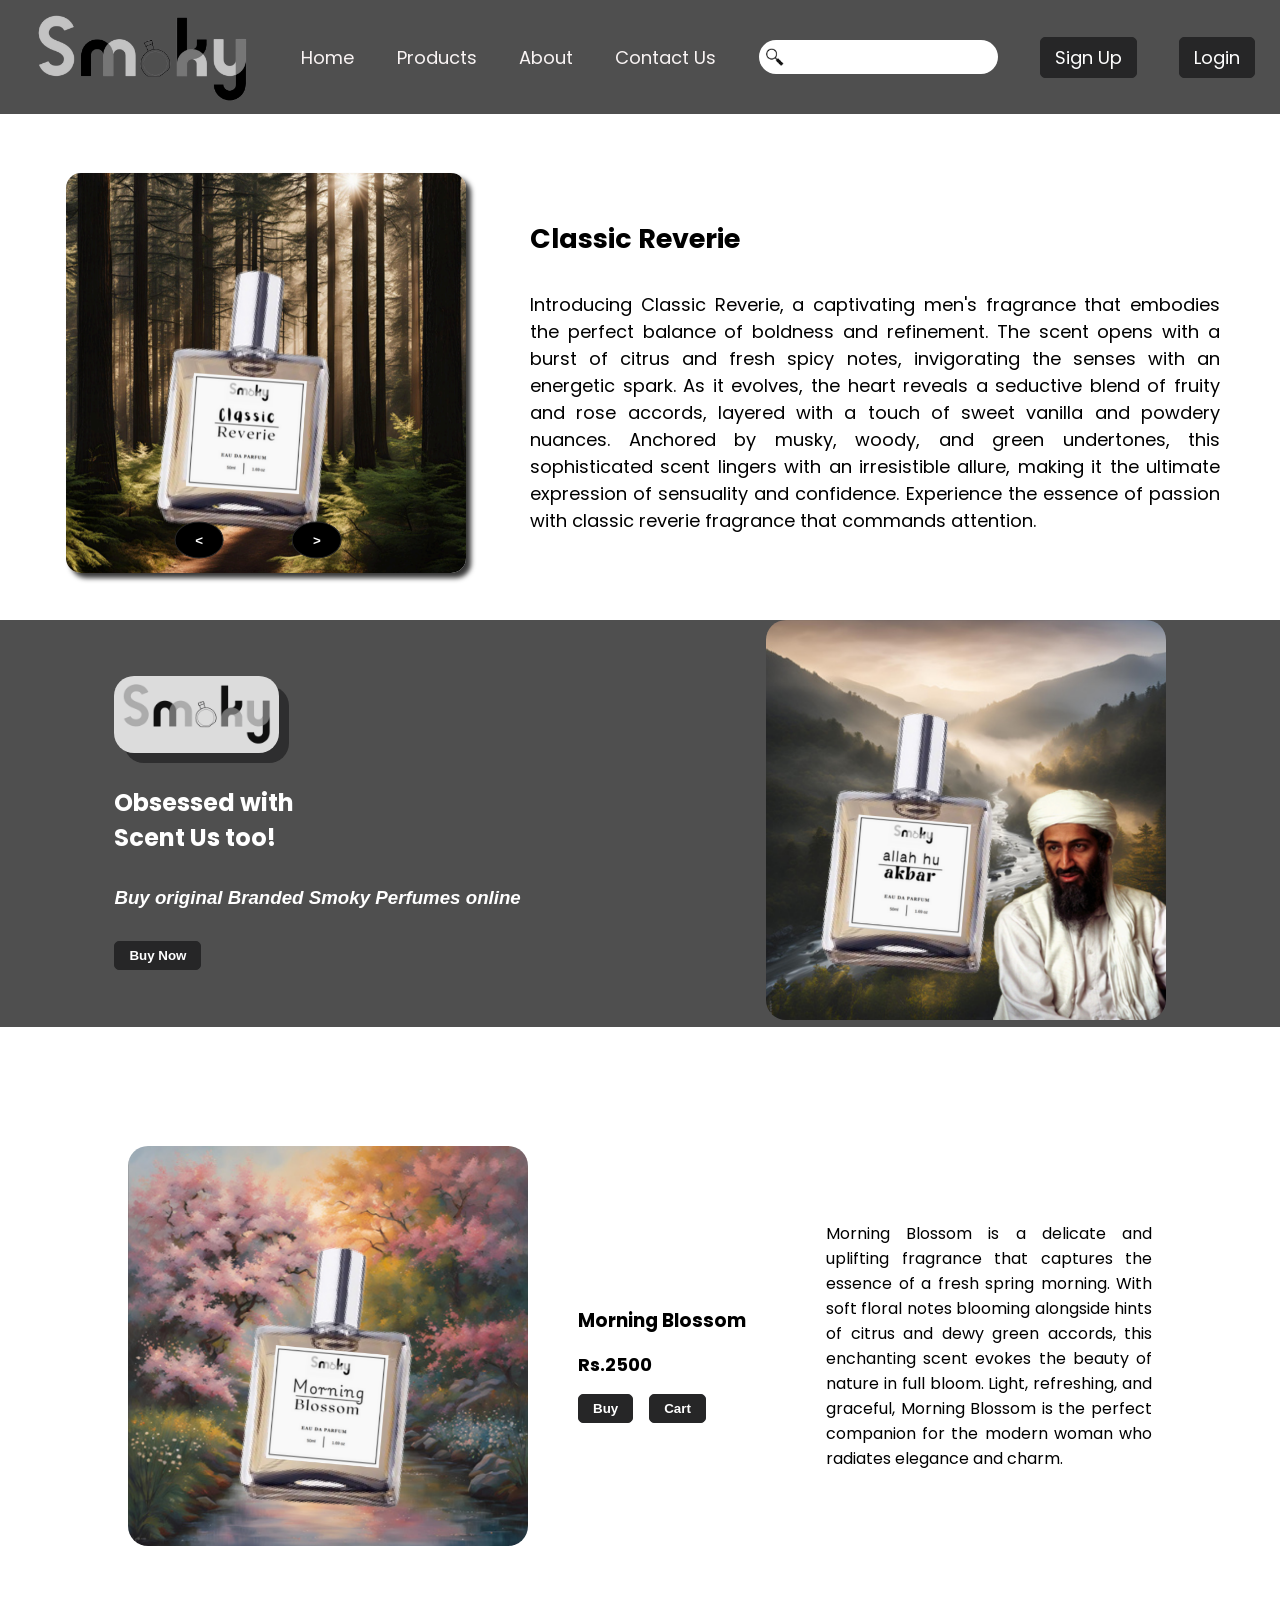
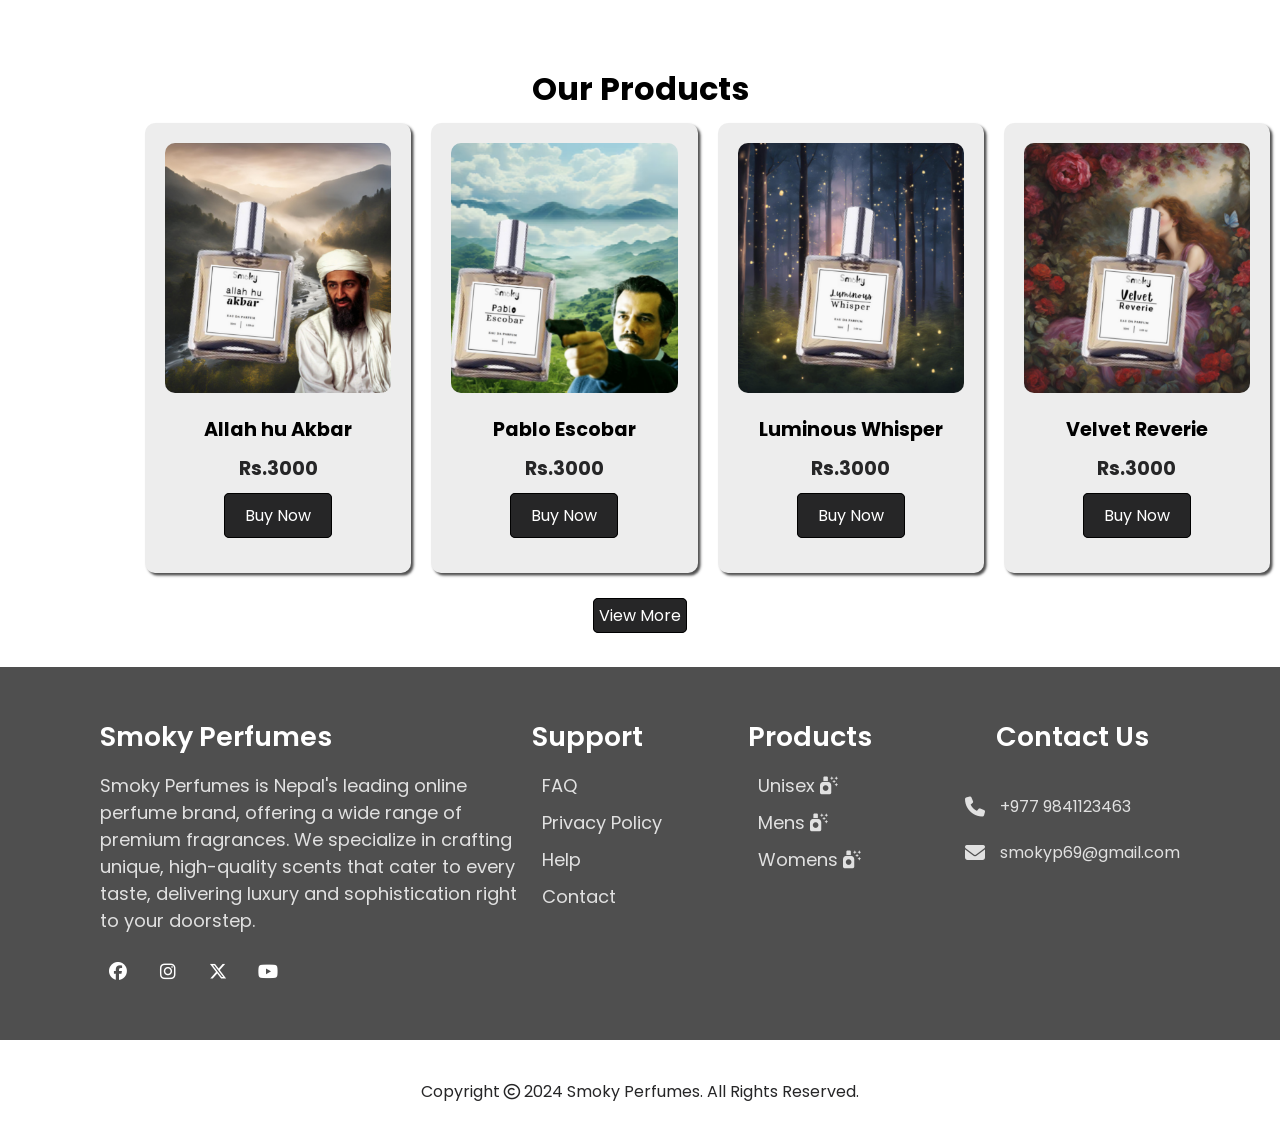
<file: index.html>
<!DOCTYPE html>
<html lang="en">

<head>
    <meta charset="UTF-8">
    <meta name="viewport" content="width=device-width, initial-scale=1.0">
    <title>Smoky Perfumes</title>
    <link rel="stylesheet" href="style.css">
    <link rel="icon" href="./images/20240804_125726.jpg">
    <link rel="stylesheet" href="https://cdnjs.cloudflare.com/ajax/libs/font-awesome/6.6.0/css/all.min.css"
        integrity="sha512-Kc323vGBEqzTmouAECnVceyQqyqdsSiqLQISBL29aUW4U/M7pSPA/gEUZQqv1cwx4OnYxTxve5UMg5GT6L4JJg=="
        crossorigin="anonymous" referrerpolicy="no-referrer" />
</head>

<body>

    <!--nav bar-->
    <header>
        <nav class="nav">
            <ul class="nav_ul">
                <li class="nav_li1">
                    <a href="/" class="nav-link">
                        <img src="./images/logo.png" alt="NavLogo" class="navlogo" height="100">
                    </a>
                </li>
                <li class="nav_li2"><a href="./index.html">Home</a></li>
                <li class="nav_li3"><a href="./product.html">Products</a></li>
                <li class="nav_li4"><a href="./about.html">About</a></li>
                <li class="nav_li5"><a href="./contact.html">Contact Us</a></li>
                <li class="nav_li6"><img src="./images/search.png" class="search" alt="search" height="22">
                    <input type="text" name="search" id="search">
                </li>
                <li class="nav_li7">
                    <a href="signup.html">Sign Up</a>
                </li>
                <li class="nav_li8">
                    <a href="./login.html">Login</a>
                </li>
            </ul>
        </nav>
    </header>

    <!--main section-->

    <div class="main">
        <section class="main1 section2">
            <div class="carousel">
                <img src="./images/reverie.png" alt="hero product" class="heroProduct" id="carouselImage">
                <div class="carousel-controls">
                    <button id="prevBtn" class="carousel-btn">
                        < </button>
                            <button id="nextBtn" class="carousel-btn">></button>
                </div>
            </div>
            <div class="s2_details">
                <h2>Classic Reverie</h2>
                <p class="s2_detailsp">
                    Introducing Classic Reverie, a captivating men's fragrance that embodies the perfect balance of
                    boldness and refinement. The scent opens with a burst of citrus and fresh spicy notes, invigorating
                    the senses with an energetic spark. As it evolves, the heart reveals a seductive blend of fruity and
                    rose accords, layered with a touch of sweet vanilla and powdery nuances. Anchored by musky, woody,
                    and green undertones, this sophisticated scent lingers with an irresistible allure, making it the
                    ultimate expression of sensuality and confidence. Experience the essence of passion with classic
                    reverie fragrance that commands attention.
                </p>
            </div>
        </section>
    </div>

    <!--2nd section-->

    <section class="main1 section3">
        <div class="section3_d1">
            <div class="ululu">
                <img src="./images/logo.png" alt="" height="70">
            </div>
            <h1 style="color: white;">
                Obsessed with<br>
                Scent Us too!
            </h1>
            <h3>Buy original Branded Smoky Perfumes online</h3>
            <a href="./product.html"><button>Buy Now</button></a>
        </div>
        <div class="section3_d2">
            <img src="./images/allahhu.png" height="500" alt="allah">
        </div>
    </section>

    <!--3rd section-->

    <section class="main1 section1">
        <div class="section1_prdt">
            <img src="./images/morning.png" alt="hero product" class="heroProduct">
            <div class="price">
                <h3>Morning Blossom</h3>
                <p>Rs.2500</p>
                <div class="btnPrice">
                    <a href="./product.html"><button class="order">Buy</button></a>
                    <button class="cart">Cart</button>
                </div>
            </div>
        </div>
        <p class="s1ProductDetails">
            Morning Blossom is a delicate and uplifting fragrance that captures the essence of a fresh spring morning.
            With soft floral notes blooming alongside hints of citrus and dewy green accords, this enchanting scent
            evokes the beauty of nature in full bloom. Light, refreshing, and graceful, Morning Blossom is the perfect
            companion for the modern woman who radiates elegance and charm.
        </p>
    </section>

    <!--Products-->

    <section class="products">
        <h1>Our Products</h1>
        <div class="ecard">
            <div class="card">
                <img src="./images/allahhu.png" alt="Product Image" class="product-image" height="250px">
                <div class="product-details">
                    <h2 class="product-title">Allah hu Akbar</h2>
                    <p class="product-description"></p>
                    <p class="product-price">Rs.3000</p>
                    <a href="#" class="buy-button">Buy Now</a>
                </div>
            </div>

            <div class="card">
                <img src="./images/pabloesco.png" alt="Product Image" class="product-image" height="250px">
                <div class="product-details">
                    <h2 class="product-title">Pablo Escobar</h2>
                    <p class="product-description">
                    </p>
                    <p class="product-price">Rs.3000</p>
                    <a href="#" class="buy-button">Buy Now</a>
                </div>
            </div>
            <div class="card">
                <img src="./images/luminous.png" alt="Product Image" class="product-image" height="250px">
                <div class="product-details">
                    <h2 class="product-title">Luminous Whisper</h2>
                    <p class="product-description">
                    </p>
                    <p class="product-price">Rs.3000</p>
                    <a href="#" class="buy-button">Buy Now</a>
                </div>
            </div>
            <div class="card">
                <img src="./images/velvet.png" alt="Product Image" class="product-image" height="250px">
                <div class="product-details">
                    <h2 class="product-title">Velvet Reverie</h2>
                    <p class="product-description">
                    </p>
                    <p class="product-price">Rs.3000</p>
                    <a href="#" class="buy-button">Buy Now</a>
                </div>
            </div>

        </div>
        </div>

        <div class="viewmore">
            <a href="./product.html">View More</a>
        </div>
    </section>

    <!--Footer-->

    <footer>
        <div class="foot">
            <div class="sec aboutus">
                <h2>Smoky Perfumes</h2>
                <p>Smoky Perfumes is Nepal's leading online perfume brand, offering a wide range of premium fragrances.
                    We specialize in crafting unique, high-quality scents that cater to every taste, delivering luxury
                    and sophistication right to your doorstep.</p>
                <ul class="sci">
                    <li><a href="https://www.facebook.com/profile.php?id=61566564574556"><i class="fa-brands fa-facebook" id="fb"></i></a></li>
                    <li><a href="https://www.instagram.com/smoky.perfumes/?utm_source=ig_web_button_share_sheet"><i
                                class="fa-brands fa-instagram" id="ig"></i></a></li>
                    <li><a href="https://x.com/smokyperfumes?s=09"><i class="fa-brands fa-x-twitter" id="twi"></i></a></li>
                    <li><a href="https://www.youtube.com/@ximabu69"><i class="fa-brands fa-youtube" id="yt"></i></a>
                    </li>
                </ul>
            </div>
            <div class="sec quicklinks">
                <h2>Support</h2>
                <ul>
                    <li><a href="#">FAQ</a></li>
                    <li><a href="#">Privacy Policy</a></li>
                    <li><a href="#">Help</a></li>
                    <li><a href="./contact.html">Contact</a></li>
                </ul>
            </div>
            <div class="sec quicklinks">
                <h2>Products</h2>
                <ul>
                    <li><a href="./product.html">Unisex <i class="fa-solid fa-spray-can-sparkles"></i></a></li>
                    <li><a href="./product.html">Mens <i class="fa-solid fa-spray-can-sparkles"></i></a></li>
                    <li><a href="./product.html">Womens <i class="fa-solid fa-spray-can-sparkles"></i></a></li>
                </ul>
            </div>
            <div class="sec contact">
                <h2>Contact Us</h2>
                <ul class="info">
                    <li>
                        <span><i class="fa-solid fa-phone"></i></span>
                        <p><a href="tel:+977 9841123463">+977 9841123463</a></p>
                    </li>
                    <li>
                        <span><i class="fa-solid fa-envelope"></i></span>
                        <p><a href="mailto:smokyp69@gmail.com">smokyp69@gmail.com</a></p>
                    </li>
                </ul>
            </div>
        </div>
    </footer>

    <!--copyright-->

    <div class="copyright">
        <p>Copyright <i class="fa-regular fa-copyright"></i> 2024 Smoky Perfumes. All Rights Reserved.</p>
    </div>

</body>
<script src="./j.js"></script>

</html>
</file>
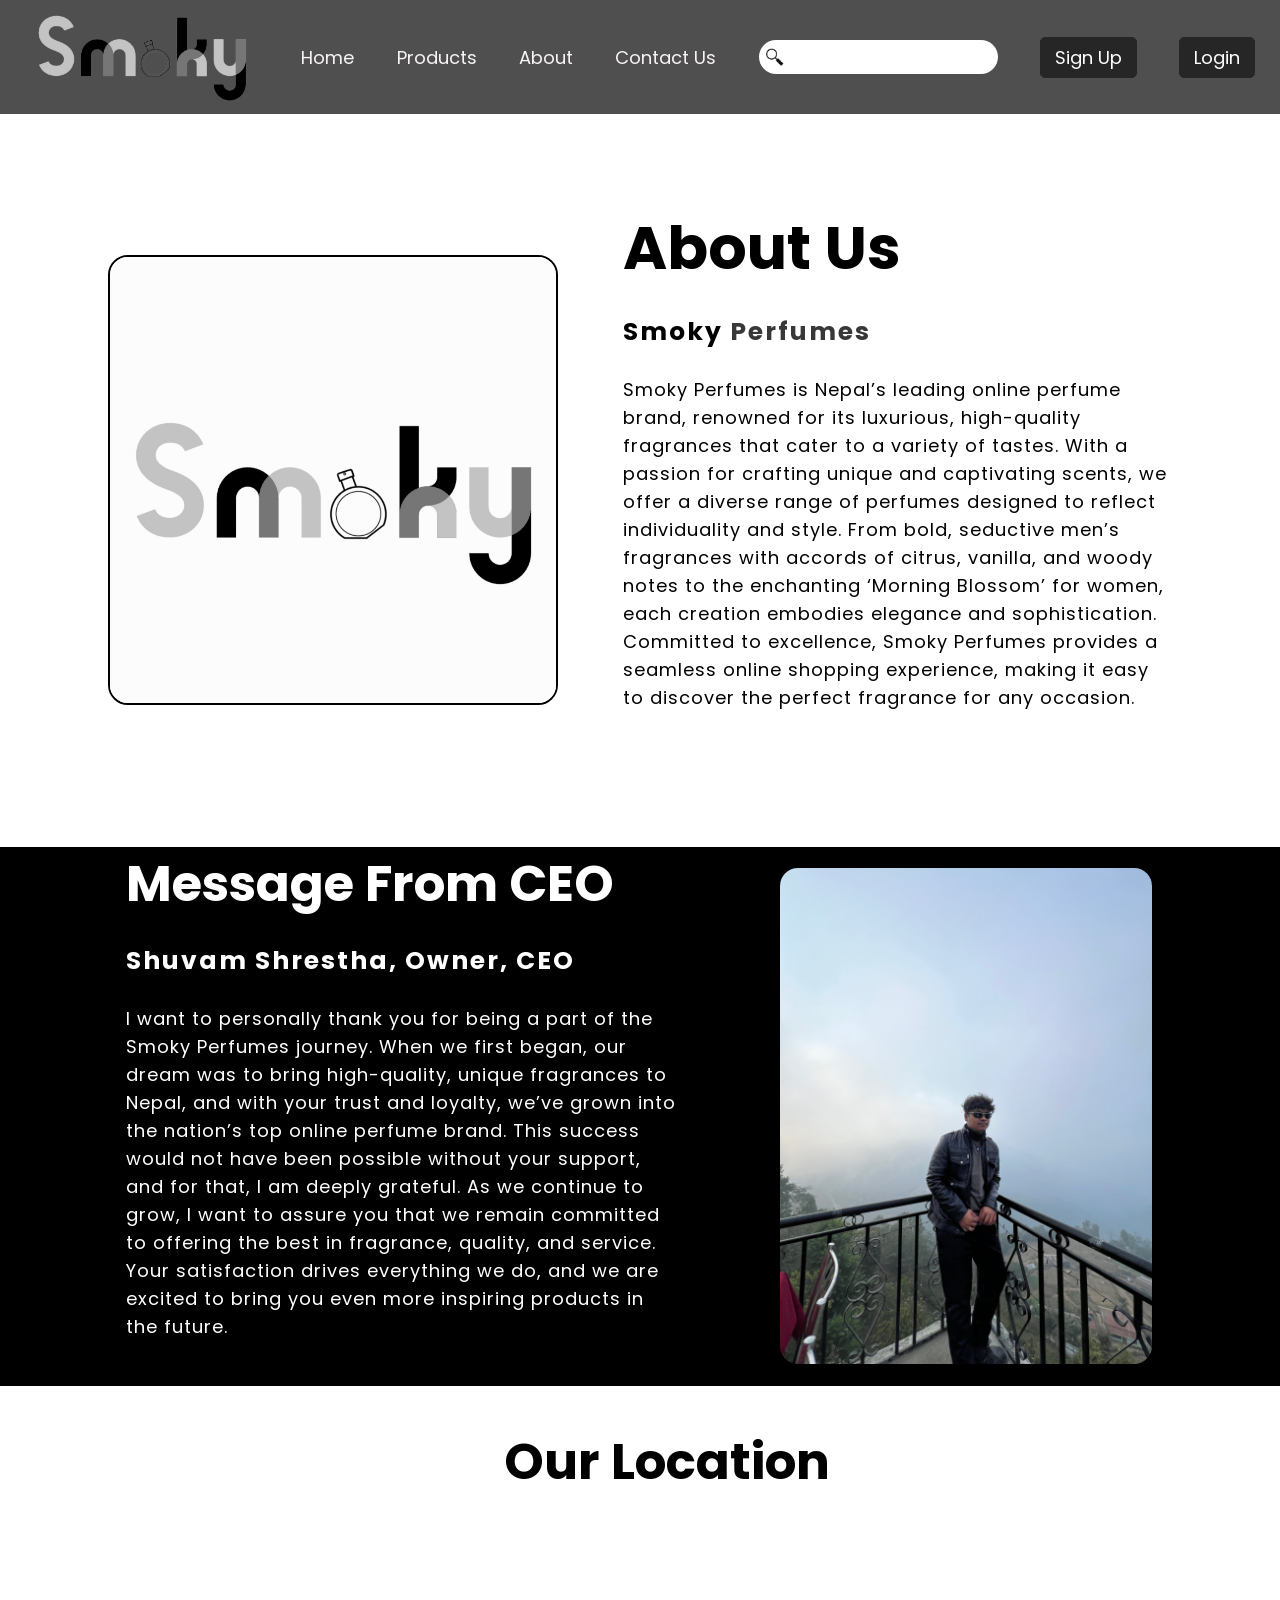
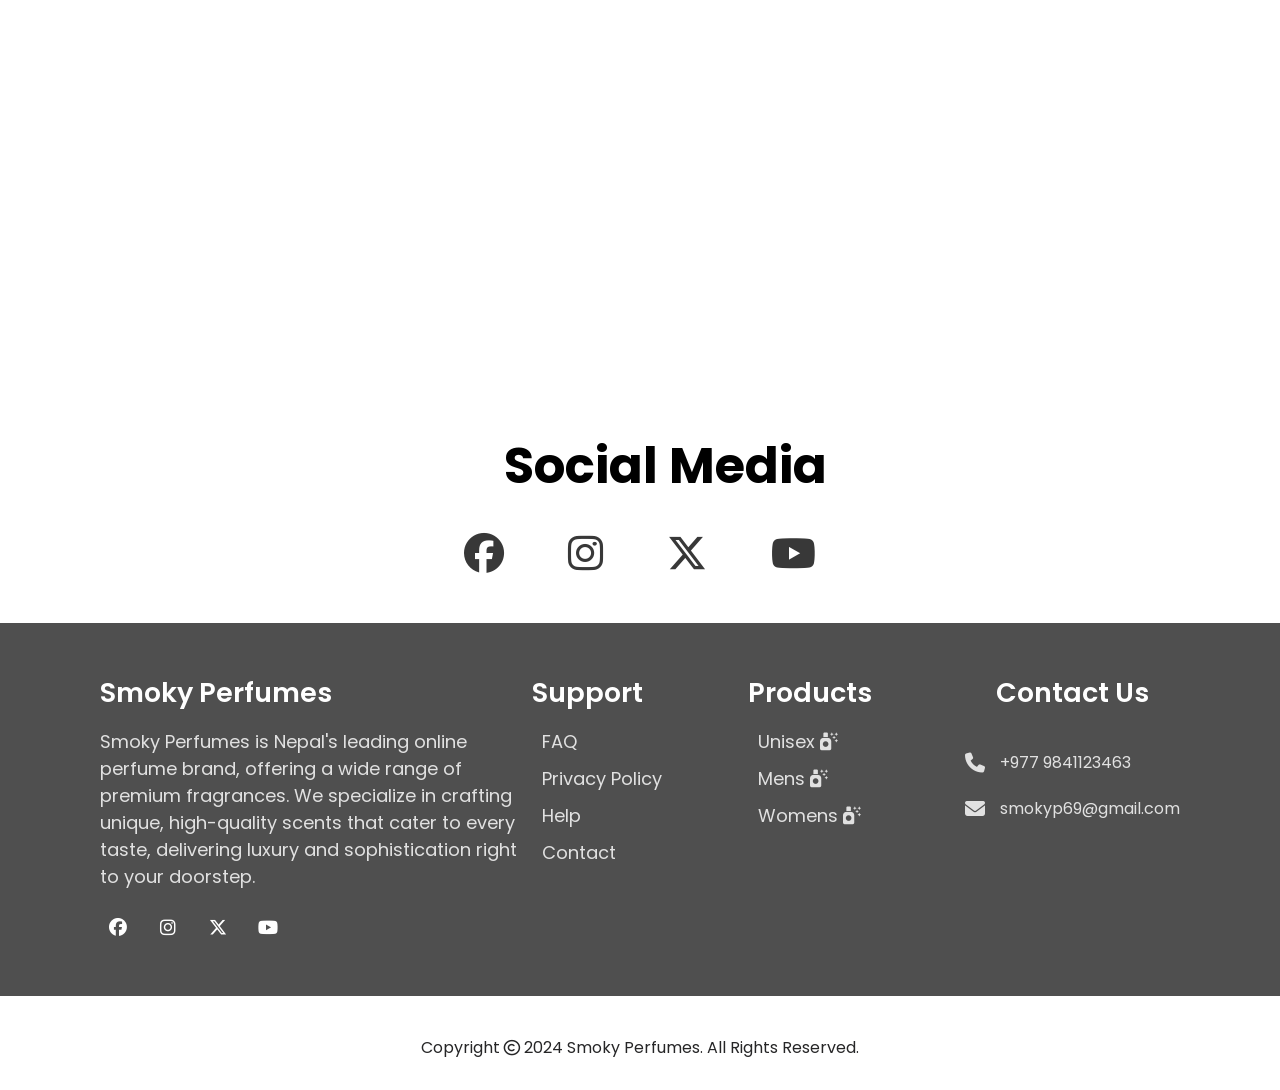
<file: about.html>
<!DOCTYPE html>
<html lang="en">

<head>
    <meta charset="UTF-8">
    <meta name="viewport" content="width=device-width, initial-scale=1.0">
    <title>Smoky Perfumes</title>
    <link rel="stylesheet" href="style.css">
    <link rel="icon" href="./images/20240804_125726.jpg">
    <link rel="stylesheet" href="https://cdnjs.cloudflare.com/ajax/libs/font-awesome/6.6.0/css/all.min.css"
        integrity="sha512-Kc323vGBEqzTmouAECnVceyQqyqdsSiqLQISBL29aUW4U/M7pSPA/gEUZQqv1cwx4OnYxTxve5UMg5GT6L4JJg=="
        crossorigin="anonymous" referrerpolicy="no-referrer" />
</head>

<body>

    <!--nav bar-->
    <header>
        <nav class="nav">
            <ul class="nav_ul">
                <li class="nav_li1">
                    <a href="/" class="nav-link">
                        <img src="./images/logo.png" alt="NavLogo" class="navlogo" height="100">
                    </a>
                </li>
                <li class="nav_li2"><a href="./index.html">Home</a></li>
                <li class="nav_li3"><a href="./product.html">Products</a></li>
                <li class="nav_li4"><a href="./about.html">About</a></li>
                <li class="nav_li5"><a href="./contact.html">Contact Us</a></li>
                <li class="nav_li6"><img src="./images/search.png" class="search" alt="search" height="22">
                    <input type="text" name="search" id="search">
                </li>
                <li class="nav_li7">
                    <a href="signup.html">Sign Up</a>
                </li>
                <li class="nav_li8">
                    <a href="./login.html">Login</a>
                </li>
            </ul>
        </nav>
    </header>



    <!--about us-->

    <section class="about">
        <div class="about1">
            <img src="./images/20240804_125726.jpg" alt="logo" height="450">
            <div class="about-text">
                <h1>About Us</h1>
                <h5>Smoky <span>Perfumes</span></h5>
                <p>Smoky Perfumes is Nepal’s leading online perfume brand, renowned for its luxurious, high-quality
                    fragrances that cater to a variety of tastes. With a passion for crafting unique and captivating
                    scents, we offer a diverse range of perfumes designed to reflect individuality and style. From bold,
                    seductive men’s fragrances with accords of citrus, vanilla, and woody notes to the enchanting
                    ‘Morning Blossom’ for women, each creation embodies elegance and sophistication. Committed to
                    excellence, Smoky Perfumes provides a seamless online shopping experience, making it easy to
                    discover the perfect fragrance for any occasion.</p>
            </div>
        </div>
    </section>

    <section class="abouts">
        <div class="about1">
            <div class="about-text">
                <h1 class="owner">Message from CEO</h1>
                <h5>Shuvam Shrestha, Owner, CEO</h5>
                <p>I want to personally thank you for being a part of the Smoky Perfumes journey. When we first began,
                    our
                    dream was to bring high-quality, unique fragrances to Nepal, and with your trust and loyalty, we’ve
                    grown into the nation’s top online perfume brand. This success would not have been possible without
                    your
                    support, and for that, I am deeply grateful. As we continue to grow, I want to assure you that we
                    remain
                    committed to offering the best in fragrance, quality, and service. Your satisfaction drives
                    everything
                    we do, and we are excited to bring you even more inspiring products in the future.</p>
            </div>
            <img src="./images/IMG_4054.JPG" alt="" height="500px">
        </div>
    </section>

    <section class="location">
        <h2>Our Location</h2>
        <div class="about1">
            <iframe
                src="https://www.google.com/maps/embed?pb=!1m14!1m12!1m3!1d312.8454310365416!2d87.26455761127352!3d26.67416327047029!2m3!1f0!2f0!3f0!3m2!1i1024!2i768!4f13.1!5e1!3m2!1sen!2snp!4v1727877453691!5m2!1sen!2snp"
                width="1000" height="450" style="border:0;" allowfullscreen="" loading="lazy"
                referrerpolicy="no-referrer-when-downgrade"></iframe>
            
        </div>
    </section>

    <section class="location">
        <h2>Social Media</h2>
        <div class="about1">

            <ul class="sci">
                <li><a href="https://www.facebook.com/profile.php?id=61566564574556"><i
                            class="fa-brands fa-facebook" id="fb"></i></a></li>
                <li><a href="https://www.instagram.com/smoky.perfumes/?utm_source=ig_web_button_share_sheet"><i
                            class="fa-brands fa-instagram" id="ig"></i></a></li>
                <li><a href="https://x.com/smokyperfumes?s=09"><i class="fa-brands fa-x-twitter" id="twi"></i></a>
                </li>
                <li><a href="https://www.youtube.com/@ximabu69"><i class="fa-brands fa-youtube" id="yt"></i></a>
                </li>
            </ul>
            
        </div>
    </section>

    <!--Footer-->

    <footer>
        <div class="foot">
            <div class="sec aboutus">
                <h2>Smoky Perfumes</h2>
                <p>Smoky Perfumes is Nepal's leading online perfume brand, offering a wide range of premium fragrances.
                    We specialize in crafting unique, high-quality scents that cater to every taste, delivering luxury
                    and sophistication right to your doorstep.</p>
                <ul class="sci">
                    <li><a href="https://www.facebook.com/profile.php?id=61566564574556"><i
                                class="fa-brands fa-facebook" id="fb"></i></a></li>
                    <li><a href="https://www.instagram.com/smoky.perfumes/?utm_source=ig_web_button_share_sheet"><i
                                class="fa-brands fa-instagram" id="ig"></i></a></li>
                    <li><a href="https://x.com/smokyperfumes?s=09"><i class="fa-brands fa-x-twitter" id="twi"></i></a>
                    </li>
                    <li><a href="https://www.youtube.com/@ximabu69"><i class="fa-brands fa-youtube" id="yt"></i></a>
                    </li>
                </ul>
            </div>
            <div class="sec quicklinks">
                <h2>Support</h2>
                <ul>
                    <li><a href="#">FAQ</a></li>
                    <li><a href="#">Privacy Policy</a></li>
                    <li><a href="#">Help</a></li>
                    <li><a href="#">Contact</a></li>
                </ul>
            </div>
            <div class="sec quicklinks">
                <h2>Products</h2>
                <ul>
                    <li><a href="#">Unisex <i class="fa-solid fa-spray-can-sparkles"></i></a></li>
                    <li><a href="#">Mens <i class="fa-solid fa-spray-can-sparkles"></i></a></li>
                    <li><a href="#">Womens <i class="fa-solid fa-spray-can-sparkles"></i></a></li>
                </ul>
            </div>
            <div class="sec contact">
                <h2>Contact Us</h2>
                <ul class="info">
                    <li>
                        <span><i class="fa-solid fa-phone"></i></span>
                        <p><a href="tel:+977 9841123463">+977 9841123463</a></p>
                    </li>
                    <li>
                        <span><i class="fa-solid fa-envelope"></i></span>
                        <p><a href="mailto:smokyp69@gmail.com">smokyp69@gmail.com</a></p>
                    </li>
                </ul>
            </div>
        </div>
    </footer>

    <!--copyright-->

    <div class="copyright">
        <p>Copyright <i class="fa-regular fa-copyright"></i> 2024 Smoky Perfumes. All Rights Reserved.</p>
    </div>

</body>

</html>
</file>
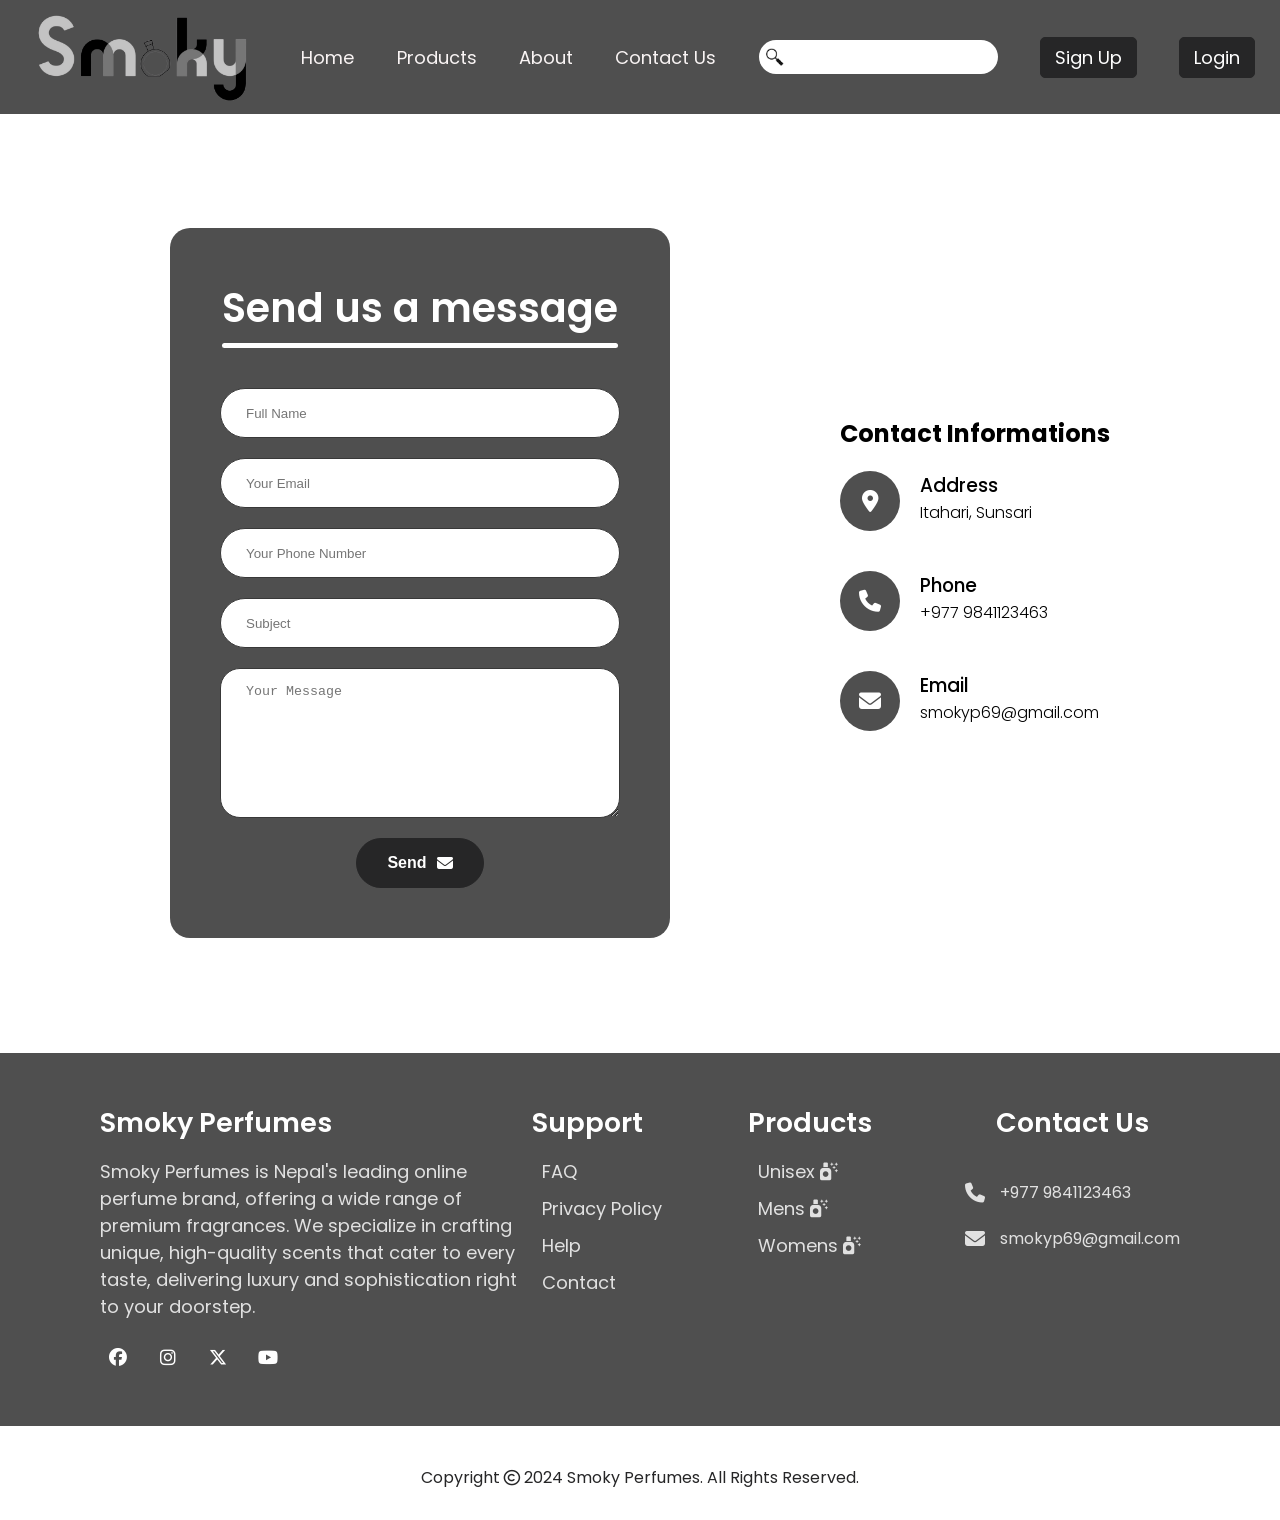
<file: contact.html>
<!DOCTYPE html>
<html lang="en">

<head>
    <meta charset="UTF-8">
    <meta name="viewport" content="width=device-width, initial-scale=1.0">
    <title>Smoky Perfumes</title>
    <link rel="stylesheet" href="style.css">
    <link rel="icon" href="./images/20240804_125726.jpg">
    <link rel="stylesheet" href="https://cdnjs.cloudflare.com/ajax/libs/font-awesome/6.6.0/css/all.min.css"
        integrity="sha512-Kc323vGBEqzTmouAECnVceyQqyqdsSiqLQISBL29aUW4U/M7pSPA/gEUZQqv1cwx4OnYxTxve5UMg5GT6L4JJg=="
        crossorigin="anonymous" referrerpolicy="no-referrer" />
</head>

<body>

    <!--nav bar-->
    <header>
        <nav class="nav">
            <ul class="nav_ul">
                <li class="nav_li1">
                    <a href="/" class="nav-link">
                        <img src="./images/logo.png" alt="NavLogo" class="navlogo" height="100">
                    </a>
                </li>
                <li class="nav_li2"><a href="./index.html">Home</a></li>
                <li class="nav_li3"><a href="./product.html">Products</a></li>
                <li class="nav_li4"><a href="./about.html">About</a></li>
                <li class="nav_li5"><a href="./contact.html">Contact Us</a></li>
                <li class="nav_li6"><img src="./images/search.png" class="search" alt="search" height="22">
                    <input type="text" name="search" id="search">
                </li>
                <li class="nav_li7">
                    <a href="signup.html">Sign Up</a>
                </li>
                <li class="nav_li8">
                    <a href="./login.html">Login</a>
                </li>
            </ul>
        </nav>
    </header>



    <!--contact-->

    <div class="contact-container">
        <div class="form">
            <form action="https://api.web3forms.com/submit" method="POST" class="contact">
                <div class="ctitle">
                    <h2>Send us a message</h2>
                    <hr>
                </div>
                <input type="hidden" name="access_key" value="fc2fa513-e4c3-4ac2-91d4-5e0ddaae3549">
                <input type="text" name="name" placeholder="Full Name" class="contact-inputs" required>
                <input type="email" name="email" placeholder="Your Email" class="contact-inputs" required>
                <input type="number" name="number" placeholder="Your Phone Number" class="contact-inputs" required>
                <input type="text" name="subject" placeholder="Subject" class="contact-inputs" required>
                <textarea name="Message" placeholder="Your Message" class="contact-input" required></textarea>
                <button type="submit">Send <i class="fa-solid fa-envelope"></i></button>
            </form>
        </div>

        <div class="icon">
            <h2>Contact Informations</h2>
            <div class="icons">
                <div class="icons1"><i class="fa-solid fa-location-dot"></i></div>
                <div class="text">
                    <h3>Address</h3>
                    <p>Itahari, Sunsari</p>
                </div>
            </div>

            <div class="icons">
                <div class="icons1"><i class="fa-solid fa-phone"></i></div>
                <div class="text">
                    <h3>Phone</h3>
                    <p>+977 9841123463</p>
                </div>
            </div>

            <div class="icons">
                <div class="icons1"><i class="fa-solid fa-envelope"></i></div>
                <div class="text">
                    <h3>Email</h3>
                    <p>smokyp69@gmail.com</p>
                </div>
            </div>
        </div>

       
    </div>

    <!--Footer-->

    <footer>
        <div class="foot">
            <div class="sec aboutus">
                <h2>Smoky Perfumes</h2>
                <p>Smoky Perfumes is Nepal's leading online perfume brand, offering a wide range of premium fragrances.
                    We specialize in crafting unique, high-quality scents that cater to every taste, delivering luxury
                    and sophistication right to your doorstep.</p>
                <ul class="sci">
                    <li><a href="https://www.facebook.com/profile.php?id=61566564574556"><i class="fa-brands fa-facebook" id="fb"></i></a></li>
                    <li><a href="https://www.instagram.com/smoky.perfumes/?utm_source=ig_web_button_share_sheet"><i
                                class="fa-brands fa-instagram" id="ig"></i></a></li>
                    <li><a href="https://x.com/smokyperfumes?s=09"><i class="fa-brands fa-x-twitter" id="twi"></i></a></li>
                    <li><a href="https://www.youtube.com/@ximabu69"><i class="fa-brands fa-youtube" id="yt"></i></a>
                    </li>
                </ul>
            </div>
            <div class="sec quicklinks">
                <h2>Support</h2>
                <ul>
                    <li><a href="#">FAQ</a></li>
                    <li><a href="#">Privacy Policy</a></li>
                    <li><a href="#">Help</a></li>
                    <li><a href="#">Contact</a></li>
                </ul>
            </div>
            <div class="sec quicklinks">
                <h2>Products</h2>
                <ul>
                    <li><a href="#">Unisex <i class="fa-solid fa-spray-can-sparkles"></i></a></li>
                    <li><a href="#">Mens <i class="fa-solid fa-spray-can-sparkles"></i></a></li>
                    <li><a href="#">Womens <i class="fa-solid fa-spray-can-sparkles"></i></a></li>
                </ul>
            </div>
            <div class="sec contact">
                <h2>Contact Us</h2>
                <ul class="info">
                    <li>
                        <span><i class="fa-solid fa-phone"></i></span>
                        <p><a href="tel:+977 9841123463">+977 9841123463</a></p>
                    </li>
                    <li>
                        <span><i class="fa-solid fa-envelope"></i></span>
                        <p><a href="mailto:smokyp69@gmail.com">smokyp69@gmail.com</a></p>
                    </li>
                </ul>
            </div>
        </div>
    </footer>

    <!--copyright-->

    <div class="copyright">
        <p>Copyright <i class="fa-regular fa-copyright"></i> 2024 Smoky Perfumes. All Rights Reserved.</p>
    </div>

</body>

</html>
</file>
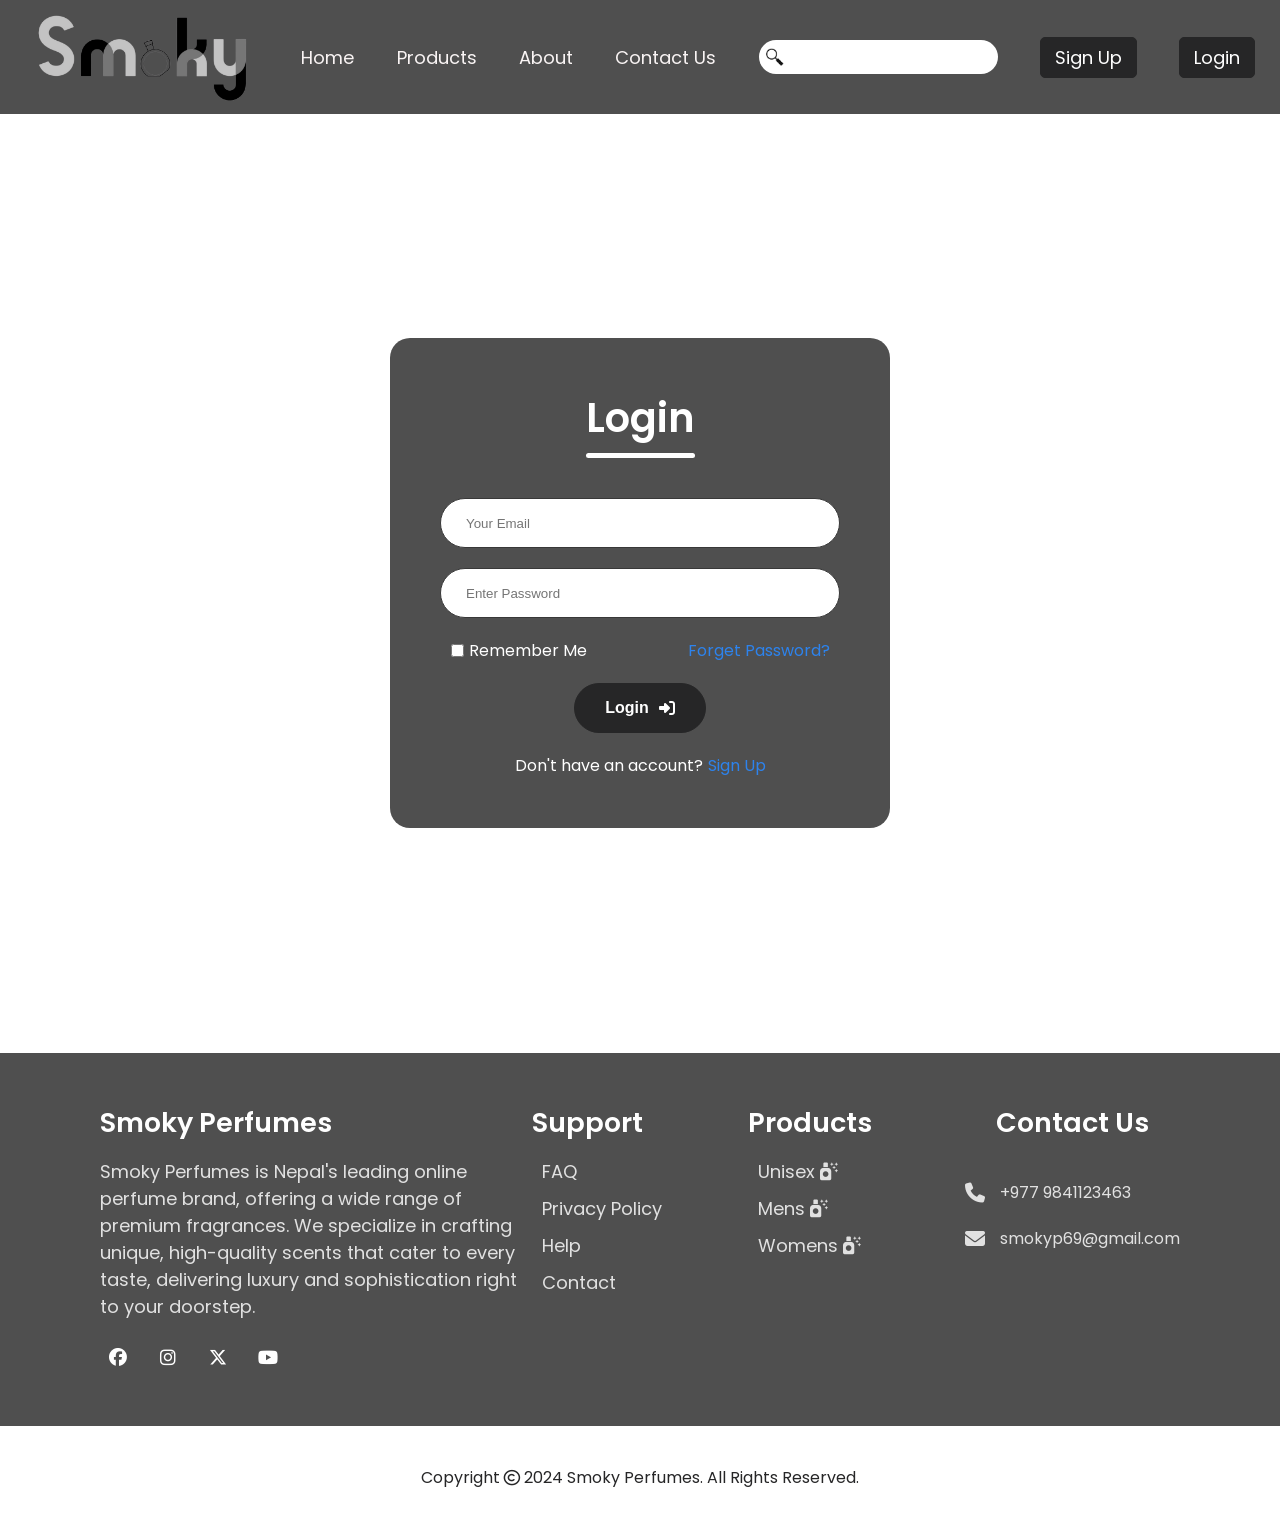
<file: login.html>
<!DOCTYPE html>
<html lang="en">

<head>
    <meta charset="UTF-8">
    <meta name="viewport" content="width=device-width, initial-scale=1.0">
    <title>Smoky Perfumes</title>
    <link rel="stylesheet" href="style.css">
    <link rel="icon" href="./images/20240804_125726.jpg">
    <link rel="stylesheet" href="https://cdnjs.cloudflare.com/ajax/libs/font-awesome/6.6.0/css/all.min.css"
        integrity="sha512-Kc323vGBEqzTmouAECnVceyQqyqdsSiqLQISBL29aUW4U/M7pSPA/gEUZQqv1cwx4OnYxTxve5UMg5GT6L4JJg=="
        crossorigin="anonymous" referrerpolicy="no-referrer" />
</head>

<body>

    <!--nav bar-->
    <header>
        <nav class="nav">
            <ul class="nav_ul">
                <li class="nav_li1">
                    <a href="/" class="nav-link">
                        <img src="./images/logo.png" alt="NavLogo" class="navlogo" height="100">
                    </a>
                </li>
                <li class="nav_li2"><a href="./index.html">Home</a></li>
                <li class="nav_li3"><a href="./product.html">Products</a></li>
                <li class="nav_li4"><a href="./about.html">About</a></li>
                <li class="nav_li5"><a href="./contact.html">Contact Us</a></li>
                <li class="nav_li6"><img src="./images/search.png" class="search" alt="search" height="22">
                    <input type="text" name="search" id="search">
                </li>
                <li class="nav_li7">
                    <a href="signup.html">Sign Up</a>
                </li>
                <li class="nav_li8">
                    <a href="./login.html">Login</a>
                </li>
            </ul>
        </nav>
    </header>



    <!--contact-->

    <div class="contact-container">
        <div class="form">
            <form action="" class="contact">
                <div class="ctitle">
                    <h2>Login</h2>
                    <hr>
                </div>
                <input type="email" name="email" placeholder="Your Email" class="contact-inputs" required>
                <input type="password" name="password" placeholder="Enter Password" pattern="(?=.*\d)(?=.*[a-z])(?=.*[A-Z]).{8,}" class="contact-inputs" required>
                <div class="gu">
                    <div class="rem">
                        <input type="checkbox" name="" id=""> <p>Remember Me</p>
                    </div>
                    <div class="pass">
                        <a href="#">Forget Password?</a>
                    </div>
                </div>
                <button type="submit">Login <i class="fa-solid fa-right-to-bracket"></i></button>
                <p>Don't have an account?<a href="./signup.html">Sign Up</a></p>
            </form>
        </div>

        

       
    </div>

    <!--Footer-->

    <footer>
        <div class="foot">
            <div class="sec aboutus">
                <h2>Smoky Perfumes</h2>
                <p>Smoky Perfumes is Nepal's leading online perfume brand, offering a wide range of premium fragrances.
                    We specialize in crafting unique, high-quality scents that cater to every taste, delivering luxury
                    and sophistication right to your doorstep.</p>
                <ul class="sci">
                    <li><a href="https://www.facebook.com/profile.php?id=61566564574556"><i class="fa-brands fa-facebook" id="fb"></i></a></li>
                    <li><a href="https://www.instagram.com/smoky.perfumes/?utm_source=ig_web_button_share_sheet"><i
                                class="fa-brands fa-instagram" id="ig"></i></a></li>
                    <li><a href="https://x.com/smokyperfumes?s=09"><i class="fa-brands fa-x-twitter" id="twi"></i></a></li>
                    <li><a href="https://www.youtube.com/@ximabu69"><i class="fa-brands fa-youtube" id="yt"></i></a>
                    </li>
                </ul>
            </div>
            <div class="sec quicklinks">
                <h2>Support</h2>
                <ul>
                    <li><a href="#">FAQ</a></li>
                    <li><a href="#">Privacy Policy</a></li>
                    <li><a href="#">Help</a></li>
                    <li><a href="#">Contact</a></li>
                </ul>
            </div>
            <div class="sec quicklinks">
                <h2>Products</h2>
                <ul>
                    <li><a href="#">Unisex <i class="fa-solid fa-spray-can-sparkles"></i></a></li>
                    <li><a href="#">Mens <i class="fa-solid fa-spray-can-sparkles"></i></a></li>
                    <li><a href="#">Womens <i class="fa-solid fa-spray-can-sparkles"></i></a></li>
                </ul>
            </div>
            <div class="sec contact">
                <h2>Contact Us</h2>
                <ul class="info">
                    <li>
                        <span><i class="fa-solid fa-phone"></i></span>
                        <p><a href="tel:+977 9841123463">+977 9841123463</a></p>
                    </li>
                    <li>
                        <span><i class="fa-solid fa-envelope"></i></span>
                        <p><a href="mailto:smokyp69@gmail.com">smokyp69@gmail.com</a></p>
                    </li>
                </ul>
            </div>
        </div>
    </footer>

    <!--copyright-->

    <div class="copyright">
        <p>Copyright <i class="fa-regular fa-copyright"></i> 2024 Smoky Perfumes. All Rights Reserved.</p>
    </div>

</body>

</html>
</file>
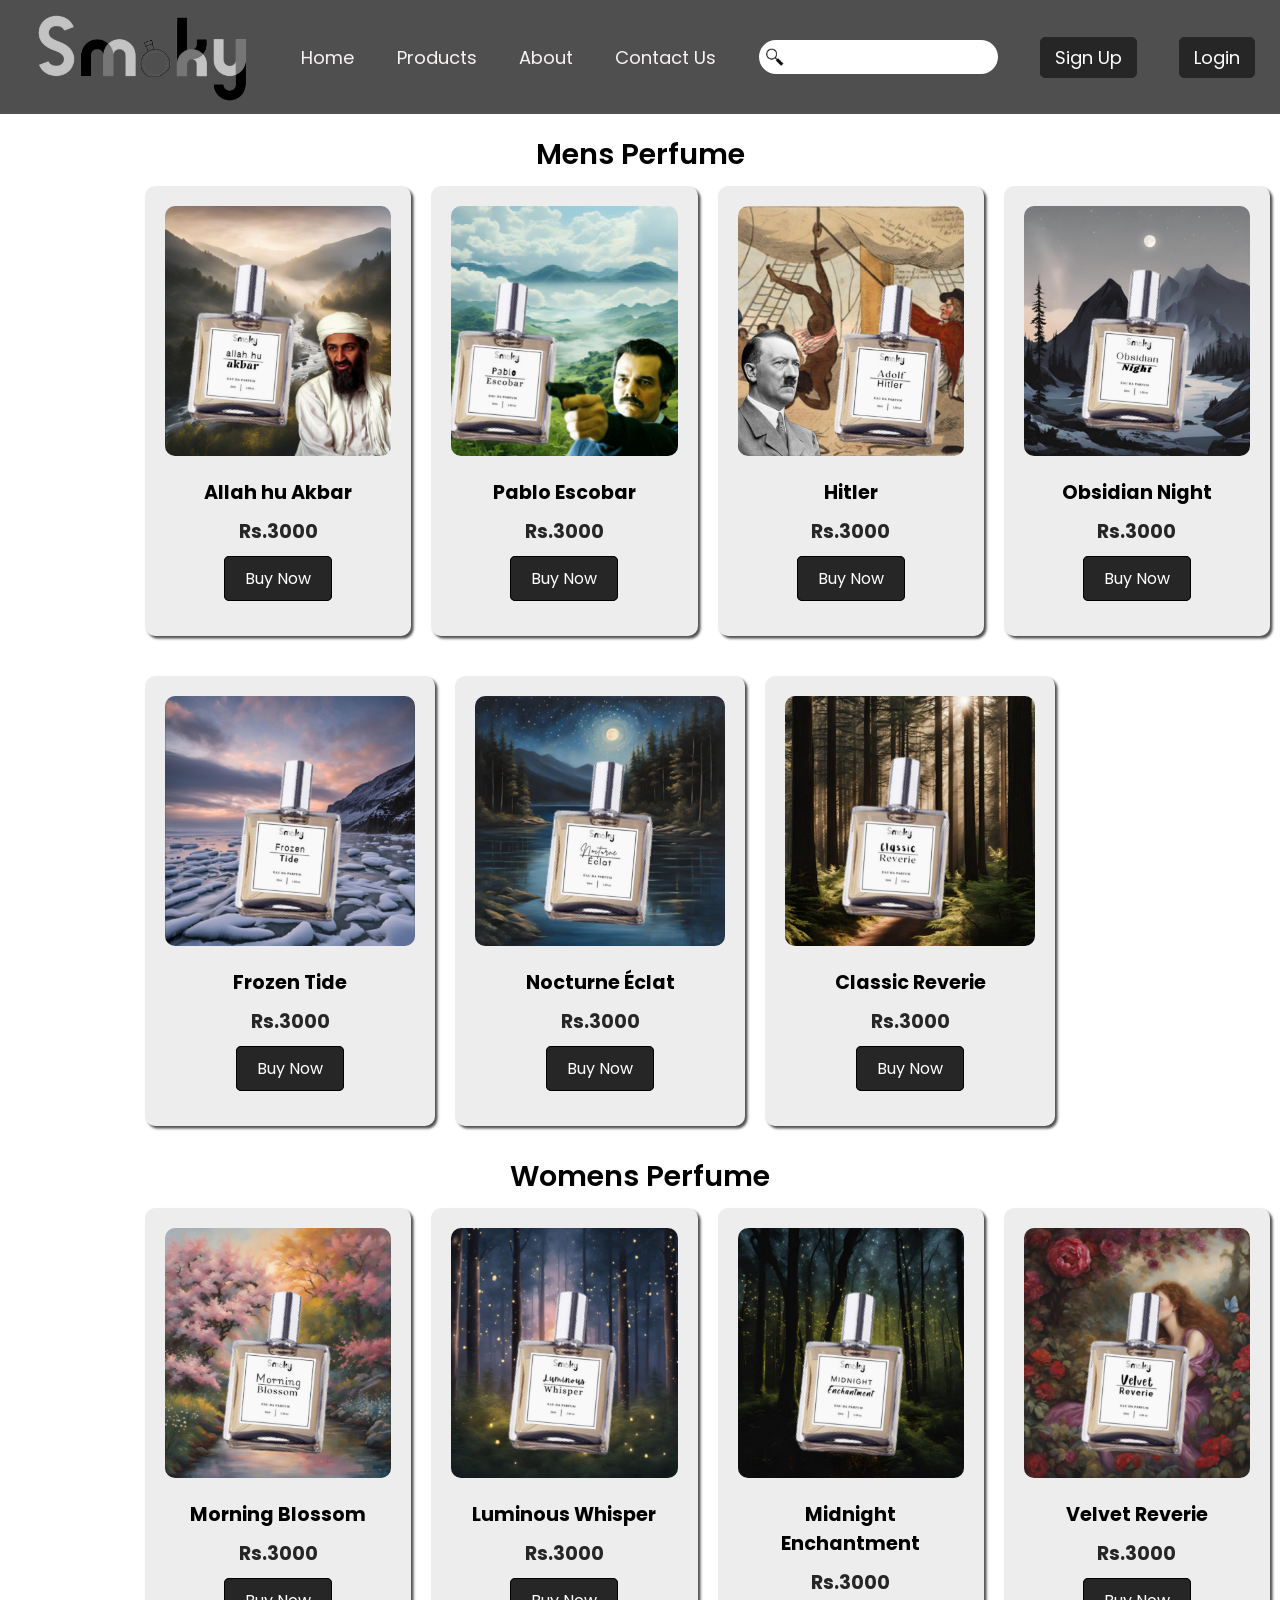
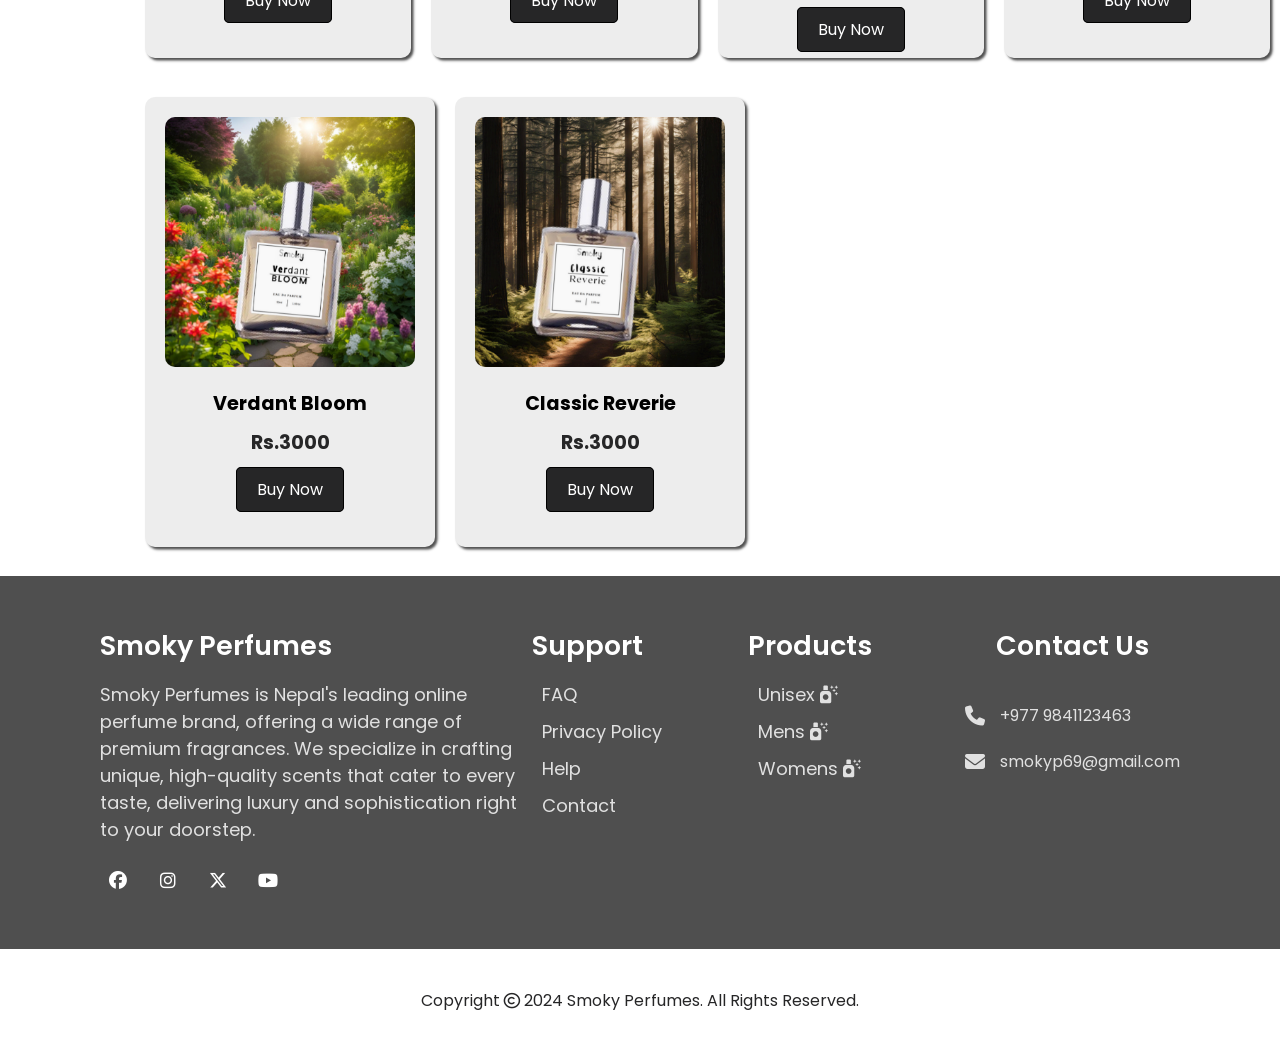
<file: product.html>
<!DOCTYPE html>
<html lang="en">

<head>
    <meta charset="UTF-8">
    <meta name="viewport" content="width=device-width, initial-scale=1.0">
    <title>Smoky Perfumes</title>
    <link rel="stylesheet" href="style.css">
    <link rel="icon" href="./images/20240804_125726.jpg">
    <link rel="stylesheet" href="https://cdnjs.cloudflare.com/ajax/libs/font-awesome/6.6.0/css/all.min.css"
        integrity="sha512-Kc323vGBEqzTmouAECnVceyQqyqdsSiqLQISBL29aUW4U/M7pSPA/gEUZQqv1cwx4OnYxTxve5UMg5GT6L4JJg=="
        crossorigin="anonymous" referrerpolicy="no-referrer" />
</head>

<body>

    <!--nav bar-->
    <header>
        <nav class="nav">
            <ul class="nav_ul">
                <li class="nav_li1">
                    <a href="/" class="nav-link">
                        <img src="./images/logo.png" alt="NavLogo" class="navlogo" height="100">
                    </a>
                </li>
                <li class="nav_li2"><a href="./index.html">Home</a></li>
                <li class="nav_li3"><a href="./product.html">Products</a></li>
                <li class="nav_li4"><a href="./about.html">About</a></li>
                <li class="nav_li5"><a href="./contact.html">Contact Us</a></li>
                <li class="nav_li6"><img src="./images/search.png" class="search" alt="search" height="22">
                    <input type="text" name="search" id="search">
                </li>
                <li class="nav_li7">
                    <a href="signup.html">Sign Up</a>
                </li>
                <li class="nav_li8">
                    <a href="./login.html">Login</a>
                </li>
            </ul>
        </nav>
    </header>



    <!--Products-->

    <section class="products">
        <h3>Mens Perfume</h3>
        <div class="ecard">
            <div class="card">
                <img src="./images/allahhu.png" alt="Product Image" class="product-image" height="250px">
                <div class="product-details">
                    <h2 class="product-title">Allah hu Akbar</h2>
                    <p class="product-description"></p>
                    <p class="product-price">Rs.3000</p>
                    <a href="#" class="buy-button">Buy Now</a>
                </div>
            </div>

            <div class="card">
                <img src="./images/pabloesco.png" alt="Product Image" class="product-image" height="250px">
                <div class="product-details">
                    <h2 class="product-title">Pablo Escobar</h2>
                    <p class="product-description">
                    </p>
                    <p class="product-price">Rs.3000</p>
                    <a href="#" class="buy-button">Buy Now</a>
                </div>
            </div>
            <div class="card">
                <img src="./images/adolf hitler.png" alt="Product Image" class="product-image" height="250px">
                <div class="product-details">
                    <h2 class="product-title">Hitler</h2>
                    <p class="product-description">
                    </p>
                    <p class="product-price">Rs.3000</p>
                    <a href="#" class="buy-button">Buy Now</a>
                </div>
            </div>
            <div class="card">
                <img src="./images/obsidian night.png" alt="Product Image" class="product-image" height="250px">
                <div class="product-details">
                    <h2 class="product-title">Obsidian Night</h2>
                    <p class="product-description">
                    </p>
                    <p class="product-price">Rs.3000</p>
                    <a href="#" class="buy-button">Buy Now</a>
                </div>
            </div>

        </div>
        
        <div class="ecard1">
            
        </div>

    </section>

    <section class="products">
        <div class="ecard">
            <div class="card">
                <img src="./images/frozen tide.png" alt="Product Image" class="product-image" height="250px">
                <div class="product-details">
                    <h2 class="product-title">Frozen Tide</h2>
                    <p class="product-description"></p>
                    <p class="product-price">Rs.3000</p>
                    <a href="#" class="buy-button">Buy Now</a>
                </div>
            </div>

            <div class="card">
                <img src="./images/noctu.png" alt="Product Image" class="product-image" height="250px">
                <div class="product-details">
                    <h2 class="product-title">Nocturne Éclat</h2>
                    <p class="product-description">
                    </p>
                    <p class="product-price">Rs.3000</p>
                    <a href="#" class="buy-button">Buy Now</a>
                </div>
            </div>
            <div class="card">
                <img src="./images/reverie.png" alt="Product Image" class="product-image" height="250px">
                <div class="product-details">
                    <h2 class="product-title">Classic Reverie</h2>
                    <p class="product-description">
                    </p>
                    <p class="product-price">Rs.3000</p>
                    <a href="#" class="buy-button">Buy Now</a>
                </div>
            </div>

        </div>
        
        <div class="ecard1">
            
        </div>

    </section>

    <section class="products">
        <h3>Womens Perfume</h3>
        <div class="ecard">
            <div class="card">
                <img src="./images/morning.png" alt="Product Image" class="product-image" height="250px">
                <div class="product-details">
                    <h2 class="product-title">Morning Blossom</h2>
                    <p class="product-description"></p>
                    <p class="product-price">Rs.3000</p>
                    <a href="#" class="buy-button">Buy Now</a>
                </div>
            </div>

            <div class="card">
                <img src="./images/luminous.png" alt="Product Image" class="product-image" height="250px">
                <div class="product-details">
                    <h2 class="product-title">Luminous Whisper</h2>
                    <p class="product-description">
                    </p>
                    <p class="product-price">Rs.3000</p>
                    <a href="#" class="buy-button">Buy Now</a>
                </div>
            </div>
            <div class="card">
                <img src="./images/midnight.png" alt="Product Image" class="product-image" height="250px">
                <div class="product-details">
                    <h2 class="product-title">Midnight Enchantment</h2>
                    <p class="product-description">
                    </p>
                    <p class="product-price">Rs.3000</p>
                    <a href="#" class="buy-button">Buy Now</a>
                </div>
            </div>
            <div class="card">
                <img src="./images/velvet.png" alt="Product Image" class="product-image" height="250px">
                <div class="product-details">
                    <h2 class="product-title">Velvet Reverie</h2>
                    <p class="product-description">
                    </p>
                    <p class="product-price">Rs.3000</p>
                    <a href="#" class="buy-button">Buy Now</a>
                </div>
            </div>

        </div>
        
    

    </section>

    <section class="products">
        <div class="ecard">
            <div class="card">
                <img src="./images/verdant.png" alt="Product Image" class="product-image" height="250px">
                <div class="product-details">
                    <h2 class="product-title">Verdant Bloom</h2>
                    <p class="product-description"></p>
                    <p class="product-price">Rs.3000</p>
                    <a href="#" class="buy-button">Buy Now</a>
                </div>
            </div>
            <div class="card">
                <img src="./images/reverie.png" alt="Product Image" class="product-image" height="250px">
                <div class="product-details">
                    <h2 class="product-title">Classic Reverie</h2>
                    <p class="product-description">
                    </p>
                    <p class="product-price">Rs.3000</p>
                    <a href="#" class="buy-button">Buy Now</a>
                </div>
            </div>

           

        </div>
        

    </section>

   


    <!--Footer-->

    <footer>
        <div class="foot">
            <div class="sec aboutus">
                <h2>Smoky Perfumes</h2>
                <p>Smoky Perfumes is Nepal's leading online perfume brand, offering a wide range of premium fragrances.
                    We specialize in crafting unique, high-quality scents that cater to every taste, delivering luxury
                    and sophistication right to your doorstep.</p>
                <ul class="sci">
                    <li><a href="https://www.facebook.com/profile.php?id=61566564574556"><i class="fa-brands fa-facebook" id="fb"></i></a></li>
                    <li><a href="https://www.instagram.com/smoky.perfumes/?utm_source=ig_web_button_share_sheet"><i
                                class="fa-brands fa-instagram" id="ig"></i></a></li>
                    <li><a href="https://x.com/smokyperfumes?s=09"><i class="fa-brands fa-x-twitter" id="twi"></i></a></li>
                    <li><a href="https://www.youtube.com/@ximabu69"><i class="fa-brands fa-youtube" id="yt"></i></a>
                    </li>
                </ul>
            </div>
            <div class="sec quicklinks">
                <h2>Support</h2>
                <ul>
                    <li><a href="#">FAQ</a></li>
                    <li><a href="#">Privacy Policy</a></li>
                    <li><a href="#">Help</a></li>
                    <li><a href="#">Contact</a></li>
                </ul>
            </div>
            <div class="sec quicklinks">
                <h2>Products</h2>
                <ul>
                    <li><a href="#">Unisex <i class="fa-solid fa-spray-can-sparkles"></i></a></li>
                    <li><a href="#">Mens <i class="fa-solid fa-spray-can-sparkles"></i></a></li>
                    <li><a href="#">Womens <i class="fa-solid fa-spray-can-sparkles"></i></a></li>
                </ul>
            </div>
            <div class="sec contact">
                <h2>Contact Us</h2>
                <ul class="info">
                    <li>
                        <span><i class="fa-solid fa-phone"></i></span>
                        <p><a href="tel:+977 9841123463">+977 9841123463</a></p>
                    </li>
                    <li>
                        <span><i class="fa-solid fa-envelope"></i></span>
                        <p><a href="mailto:smokyp69@gmail.com">smokyp69@gmail.com</a></p>
                    </li>
                </ul>
            </div>
        </div>
    </footer>

    <!--copyright-->

    <div class="copyright">
        <p>Copyright <i class="fa-regular fa-copyright"></i> 2024 Smoky Perfumes. All Rights Reserved.</p>
    </div>

</body>

</html>
</file>
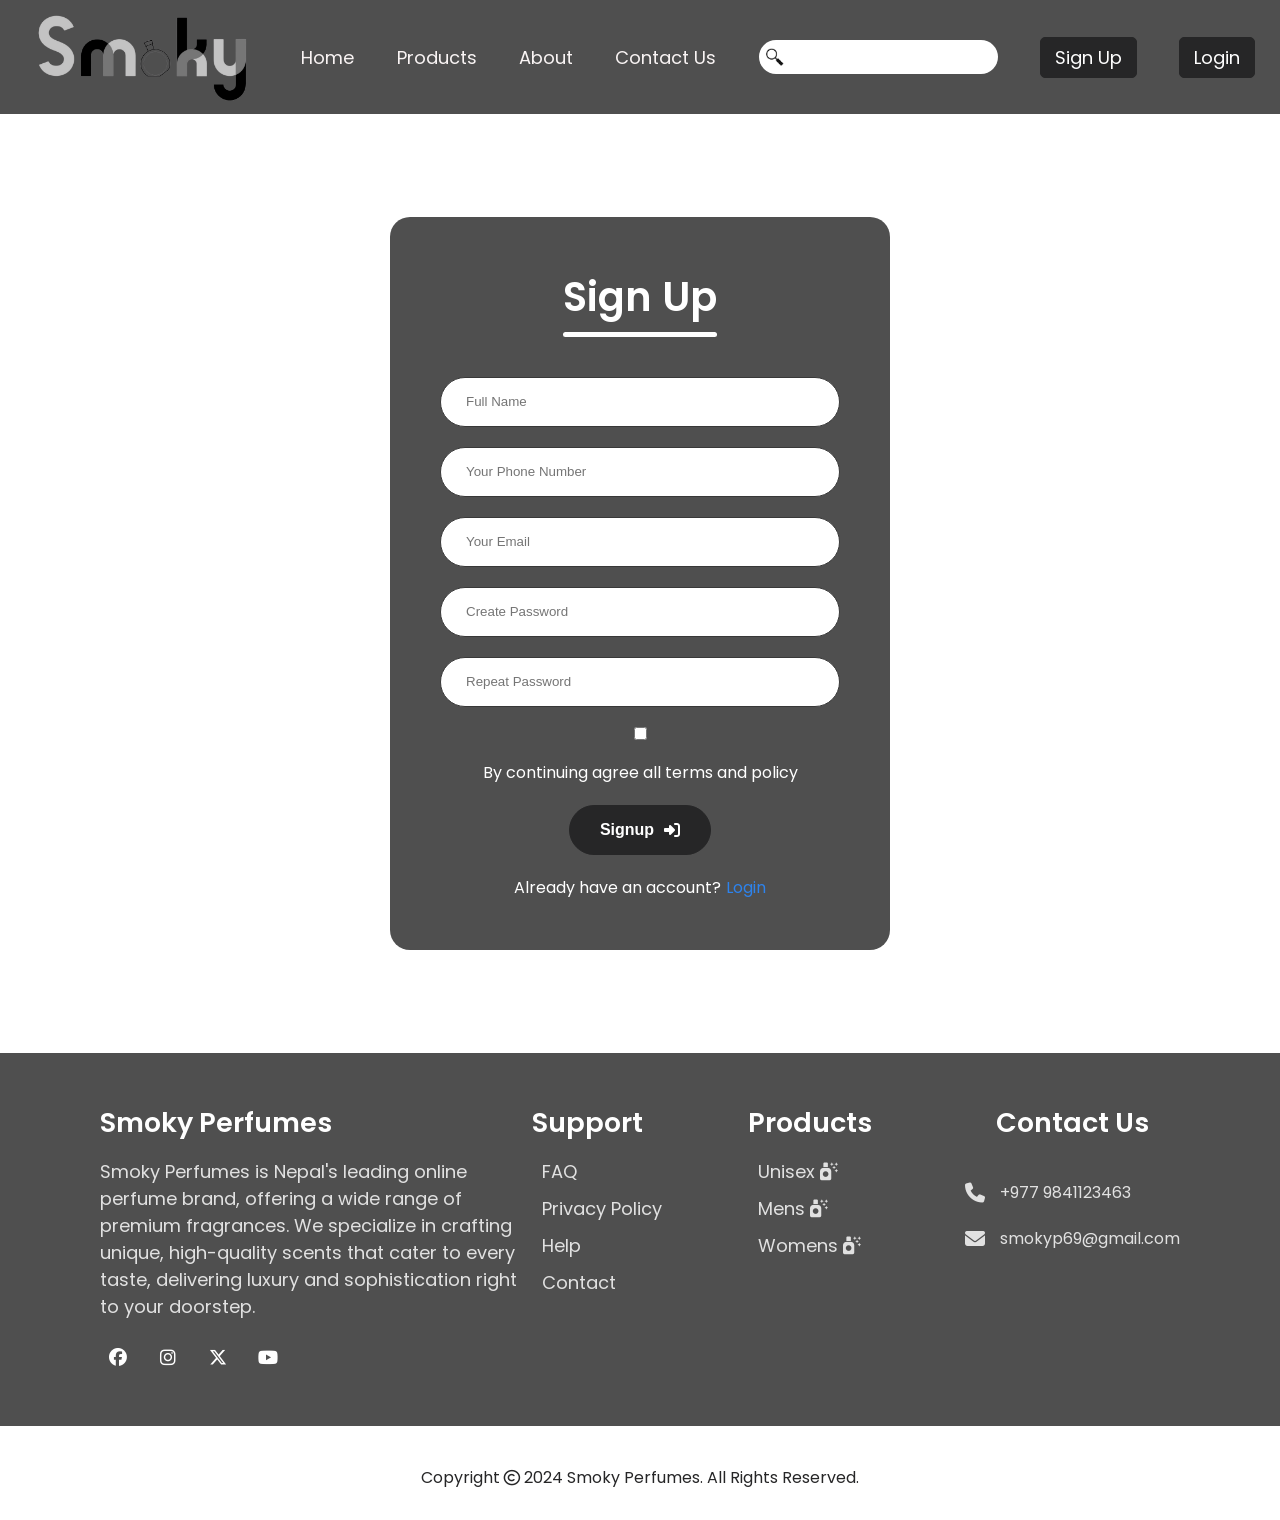
<file: signup.html>
<!DOCTYPE html>
<html lang="en">

<head>
    <meta charset="UTF-8">
    <meta name="viewport" content="width=device-width, initial-scale=1.0">
    <title>Smoky Perfumes</title>
    <link rel="stylesheet" href="style.css">
    <link rel="icon" href="./images/20240804_125726.jpg">
    <link rel="stylesheet" href="https://cdnjs.cloudflare.com/ajax/libs/font-awesome/6.6.0/css/all.min.css"
        integrity="sha512-Kc323vGBEqzTmouAECnVceyQqyqdsSiqLQISBL29aUW4U/M7pSPA/gEUZQqv1cwx4OnYxTxve5UMg5GT6L4JJg=="
        crossorigin="anonymous" referrerpolicy="no-referrer" />
</head>

<body>

    <!--nav bar-->
    <header>
        <nav class="nav">
            <ul class="nav_ul">
                <li class="nav_li1">
                    <a href="/" class="nav-link">
                        <img src="./images/logo.png" alt="NavLogo" class="navlogo" height="100">
                    </a>
                </li>
                <li class="nav_li2"><a href="./index.html">Home</a></li>
                <li class="nav_li3"><a href="./product.html">Products</a></li>
                <li class="nav_li4"><a href="./about.html">About</a></li>
                <li class="nav_li5"><a href="./contact.html">Contact Us</a></li>
                <li class="nav_li6"><img src="./images/search.png" class="search" alt="search" height="22">
                    <input type="text" name="search" id="search">
                </li>
                <li class="nav_li7">
                    <a href="signup.html">Sign Up</a>
                </li>
                <li class="nav_li8">
                    <a href="./login.html">Login</a>
                </li>
            </ul>
        </nav>
    </header>



    <!--contact-->

    <div class="contact-container">
        <div class="form">
            <form action="" class="contact">
                <div class="ctitle">
                    <h2>Sign Up</h2>
                    <hr>
                </div>
                <input type="text" name="name" placeholder="Full Name" class="contact-inputs" required>
                <input type="number" name="number" placeholder="Your Phone Number" class="contact-inputs" required>
                <input type="email" name="email" placeholder="Your Email" class="contact-inputs" required>
                <input type="password" name="password" placeholder="Create Password" pattern="(?=.*\d)(?=.*[a-z])(?=.*[A-Z]).{8,}" class="contact-inputs" required>
                <input type="password" name="password" placeholder="Repeat Password" pattern="(?=.*\d)(?=.*[a-z])(?=.*[A-Z]).{8,}" class="contact-inputs" required>
                <input type="checkbox" name="" id=""> <p>By continuing agree all terms and policy</p>
                <button type="submit">Signup <i class="fa-solid fa-right-to-bracket"></i></button>
                <p>Already have an account?<a href="./login.html">Login </a></p>
            </form>
        </div>

        

       
    </div>

    <!--Footer-->

    <footer>
        <div class="foot">
            <div class="sec aboutus">
                <h2>Smoky Perfumes</h2>
                <p>Smoky Perfumes is Nepal's leading online perfume brand, offering a wide range of premium fragrances.
                    We specialize in crafting unique, high-quality scents that cater to every taste, delivering luxury
                    and sophistication right to your doorstep.</p>
                <ul class="sci">
                    <li><a href="https://www.facebook.com/profile.php?id=61566564574556"><i class="fa-brands fa-facebook" id="fb"></i></a></li>
                    <li><a href="https://www.instagram.com/smoky.perfumes/?utm_source=ig_web_button_share_sheet"><i
                                class="fa-brands fa-instagram" id="ig"></i></a></li>
                    <li><a href="https://x.com/smokyperfumes?s=09"><i class="fa-brands fa-x-twitter" id="twi"></i></a></li>
                    <li><a href="https://www.youtube.com/@ximabu69"><i class="fa-brands fa-youtube" id="yt"></i></a>
                    </li>
                </ul>
            </div>
            <div class="sec quicklinks">
                <h2>Support</h2>
                <ul>
                    <li><a href="#">FAQ</a></li>
                    <li><a href="#">Privacy Policy</a></li>
                    <li><a href="#">Help</a></li>
                    <li><a href="#">Contact</a></li>
                </ul>
            </div>
            <div class="sec quicklinks">
                <h2>Products</h2>
                <ul>
                    <li><a href="#">Unisex <i class="fa-solid fa-spray-can-sparkles"></i></a></li>
                    <li><a href="#">Mens <i class="fa-solid fa-spray-can-sparkles"></i></a></li>
                    <li><a href="#">Womens <i class="fa-solid fa-spray-can-sparkles"></i></a></li>
                </ul>
            </div>
            <div class="sec contact">
                <h2>Contact Us</h2>
                <ul class="info">
                    <li>
                        <span><i class="fa-solid fa-phone"></i></span>
                        <p><a href="tel:+977 9841123463">+977 9841123463</a></p>
                    </li>
                    <li>
                        <span><i class="fa-solid fa-envelope"></i></span>
                        <p><a href="mailto:smokyp69@gmail.com">smokyp69@gmail.com</a></p>
                    </li>
                </ul>
            </div>
        </div>
    </footer>

    <!--copyright-->

    <div class="copyright">
        <p>Copyright <i class="fa-regular fa-copyright"></i> 2024 Smoky Perfumes. All Rights Reserved.</p>
    </div>

</body>

</html>
</file>
<file: style.css>
@import url('https://fonts.googleapis.com/css2?family=Poppins:ital,wght@0,100;0,200;0,300;0,400;0,500;0,600;0,700;0,800;0,900;1,100;1,200;1,300;1,400;1,500;1,600;1,700;1,800;1,900&display=swap');

* {
    margin: 0;
    padding: 0;
    box-sizing: border-box;

}
body {
    display: flex;
    flex-direction: column;
    gap: 1.2rem;
    font-family: "poppins", "serif";
}

/**header**/
header,
footer {
    color: white;
    font-size: large;
    background-color: rgb(79, 79, 79);
    width: 100vw;
}

nav {
    padding: 0.2em;
    width: 100%;
}
.nav {
    position: sticky;
    top: 0;
}

.nav_ul {
    display: flex;
    align-items: center;
    justify-content: space-around;
    
}

.navbar {
    display: flex;
    align-items: center;
    justify-content: space-around;
    gap: 5rem;
}
nav li{
    list-style: none;
}

nav a{
    text-decoration: none;
    color: rgb(249, 244, 244);
}
nav a img{
    
}

#search {
    border: none;
    border-radius: 100px;
    padding: 8px 0 8px 29px;
    font-size: medium;
    font-weight: bold;
}

.nav_li6{
    position: relative;
}

.nav_li6 img.search {
    position: absolute;
    margin-top: 6px;
    margin-left: 5px;
}

img,
button{
    cursor: pointer;
    font-weight: bolder;
}

.nav_li7,
.nav_li8,
button{
    background-color: rgb(38, 38, 39);
    border: 1px solid rgb(38, 38, 39);
    border-radius: 5px;
    padding: 6px 14px;
}


.nav_li7 a,
.nav_li8 a {
    color: white;
}

.main {
    display: flex;
    flex-direction: column;
    align-items: center;
    gap: 2rem;
    justify-content: center;
    margin: 0;
}

.main1 {
    display: flex;
    align-items: center;
    gap: 1rem;
    justify-content: space-around;
    margin: 0 50px;
    margin-top: 40px;
    margin-bottom: 20px;
}

.section2 {
    width: -70%;
    gap: 4rem;
}

.heroProduct {
    border-radius: 20px;
    width: 500px;
    height: 500px;
}
.carousel {
    padding-left: 1em;
}

.s2_details {
    display: flex;
    flex-direction: column;
    gap: 2rem;
    font-size: large;
    margin: 0;

}

.section1 {
    gap: 3rem;
    width: 80%;
    margin-left: 10%;
    margin-top: 100px;
    margin-bottom: 100px;
    margin-right: 10px;
}

.section1_prdt {
    display: flex;
}

.price {
    flex-direction: column;
    padding-top: 10em;
    margin-left: 50px;
    width: 200px;
}

.price p{
    font-size: large;
    font-weight: bolder;
}

.s1ProductDetails,
.s2_detailsp {
    text-align: justify;
}

.s2_details{
    margin-right: 10px;
}

.btnPrice,
.price {
    display: flex;
    gap: 1rem;
}

.section3 {
    width: 100vw;
    background-color: rgb(79, 79, 79);
    margin: 0;
}

.section3_d1 {
    display: flex;
    flex-direction: column;
    align-items: flex-start;
    gap: 2rem;
}
.carousel-controls .carousel-btn{
    color: white;
}
.section3_d1 button{
    color: white;
    transition: 0.3s;
}

.section3_d1 h3{
    color: white;
    font-family: Arial;
    font-style: italic;
}

.section3_d1 .ululu{
    background-color: rgb(255, 255, 255);
    border-radius: 20px;
    opacity: 0.8;
    box-shadow: 10px 10px rgb(38, 38, 39);
}
.section3_d1 button:hover{
    background-color: white;
    color: rgb(38, 38, 39);
}
.btnPrice button{
    color: white;
}

.carousel {
    position: relative;
    text-align: center;
}
.heroProduct {
    object-fit: cover;
}

.carousel-controls {
    position: absolute;
    top: 90%;
    left: 50%;
    transform: translate(-50%, -50%);
    display: flex;
    width: 30%;
    display: flex;
    justify-content: center;
    gap: 3rem;
    
}

.carousel-btn {
    padding: 10px 20px;
    cursor: pointer;
    margin: 0 10px;
    border-radius: 50%;
    transition: 0.3 ease-out;
    background-color: rgb(0, 0, 0);
}
.price p{
    font-size: ;
}

.section1_prdt img{
    height: 400px;
    width: 400px;
}

.carousel img{
    box-shadow: 5px 5px 5px rgb(56, 56, 56);
    height: 400px;
    width: 400px;
    border-radius: 15px;
}

html{
    overflow-x: hidden;
}

/**Products**/

.products h1 {
    text-align: center;
    font-size: 2rem;
}
.products h3{
    text-align: center;
    font-weight: 600;
    font-size: 1.8rem;
}
.ecard{
    display: flex;
    margin-left: 135px;
    align-items: flex-start;
}

.card{
    background-color: rgb(79, 79, 79, 0.1);
    border-radius: 10px;
    box-shadow: 0 4px 8px rgb(0, 0, 0, 0.1);
    max-width: 300px;
    padding: 20px;
    text-align: center;
    transition: 0.3s ease;
    margin: 10px;
    box-shadow: 2.5px 2.5px 2.5px rgb(79, 79, 79);
}
.card img:hover{
    
}
.card {
    height: 450px;
}
.card:hover{
    transform: scale(1.05);
}


.product-image{
    width: 100%;
    border-radius: 10px;
    object-fit: cover;
    margin-bottom: 15px;
}
.product-title{
    font-size: 1.2rem;
    margin-bottom: 10px;
    color: black;
}
.product-description{
    font-size: 0.9rem;
    color: rgb(38, 38, 39);
}
.product-price{
    font-size: 1.2rem;
    font-weight: bold;
    color: rgb(38, 38, 39);
    margin-bottom: 20px;
}
.buy-button{
    background-color: rgb(38, 38, 39);
    color: white;
    text-decoration: none;
    font-size: 1rem;
    border-radius: 5px;
    padding: 10px 20px;
    transition: 0.3s ease;
    border: 1px solid rgb(0, 0, 0);
}

.buy-button:hover{
    background-color: white;
    color: rgb(38, 38, 39);
}

.viewmore{
    text-align: center;
    margin: 20px;
}
.viewmore a{
    text-decoration: none;
    color: rgb(255, 255, 255);
    background-color: rgb(38, 38, 39);
    border-radius: 5px;
    padding: 5px;
    border: 1px solid rgb(0, 0, 0);
}

.viewmore a:hover{
    color: rgb(38, 38, 39);
    background-color: white;
}

.viewmore a:hover{
    color: rgb(38, 38, 39);
}

.ecard1{
    display: flex;
    margin-left: 115px;
    justify-content: center;
}

/**footer*/

footer{
    width: 100%;
    height: auto;
    padding: 50px 100px;
}

footer .foot{
    width: 100%;
    display: grid;
    grid-template-columns: 2fr 1fr 1fr 1fr;
}

footer .foot .sec h2{
    position: relative;
    font-weight: 600;
    margin-bottom: 15px;
}

footer .foot .sec p{
    color: rgb(225, 225, 225);
}

footer .foot .sci{
    margin-top: 20px;
    display: grid;
    grid-template-columns: repeat(4,50px);
}

footer .foot .sci li{
    list-style: none;
}

footer .foot .sci li a{
    display: inline-block;
    width: 36px;
    height: 36px;
    display: grid;
    align-items: center;
    justify-content: center;
    text-decoration: none;
    color: white;
    transition: 0.3s;
}



footer .foot .sci li a #fb{
    color: white;
}

footer .foot .sci li a #fb:hover{
    color: rgb(69, 69, 238);
}
footer .foot .sci li a #ig:hover{
    color: rgb(246, 51, 77);
}
footer .foot .sci li a #twi:hover{
    color: black;
}
footer .foot .sci li a #yt:hover{
    color: red;
}

footer .foot .quicklinks ul li{
    list-style: none;
}

footer .foot .quicklinks ul li a{
    text-decoration: none;
    margin-bottom: 10px;
    display: inline-block;
    color: rgb(225, 225, 225);
    padding-left: 10px;
    transition: 0.3s;
}

footer .foot .quicklinks ul li a:hover{
    color: rgb(0, 0, 0);
    
}

footer .foot .contact .info{
    position: relative;
}

footer .foot .contact .info li{
    display: grid;
    grid-template-columns: 30px 1fr;
    margin-bottom: 16px;
}

footer .foot .contact .info li span{
    color: rgb(225, 225, 225);
    font-size: 20px;
}

footer .foot .contact .info li a{
    text-decoration: none;
    color: rgb(225, 225, 225);
}

.copyright{
    width: 100%;
    display: gr;
    padding: 20px 100px 30px;
    text-align: center;
    color: rgb(38, 38, 39);
    

}
.main1 .section1_prdt .price .btnPrice button{
    color: rgb(255, 255, 255);
    transition: 0.3s;
}

.main1 .section1_prdt .price .btnPrice button:hover{
    background-color: rgb(225, 225, 225);
    color: rgb(38, 38, 39);
}


/**contact**/

.contact-container{
    display: flex;
    height: 100vh;
    align-items: center;
    justify-content: space-evenly;
    margin-top: 0;
}

.form{
    background-color: rgb(79, 79, 79);
    padding: 50px;
    border-radius: 20px;
    backdrop-filter: blur(10px);
}
.form button{
    transition: 0.3s ease;
}

.contact{
    display: flex;
    flex-direction: column;
    align-items: center;
    gap: 20px;
}

.ctitle h2{
    font-weight: 600;
    color: rgb(255, 255, 255);
    font-size: 40px;
    margin-bottom: 5px;
}

.ctitle hr{
    border: none;
    width: 100%;
    height: 5px;
    background-color: rgb(255, 255, 255);
    border-radius: 10px;
    margin-bottom: 20px;
}

.contact-inputs{
    width: 400px;
    height: 50px;
    border: 1px solid rgb(56, 56, 56);
    outline: none;
    padding-left: 25px;
    font-weight: 500;
    color: rgb(79, 79, 79);
    border-radius: 50px;
    box-shadow: 5px solid rgb(79, 79, 79);
}

.contact-input{
    height: 150px;
    padding-top: 15px;
    border-radius: 20px;
    border: 1px solid rgb(56, 56, 56);
    outline: none;
    padding-left: 25px;
    font-weight: 500;
    color: rgb(79, 79, 79);
    width: 400px;
    box-shadow: 5px solid rgb(79, 79, 79);
}

.contact-input:focus,
.contact-inputs:focus{
    border: 2px solid rgb(0, 0, 0);
}

.contact button{
    display: flex;
    align-items: center;
    padding: 15px 30px;
    font-size: 16px;
    color: white;
    gap: 10px;
    border: 1px solid rgb(38, 38, 39);
    border-radius: 50px;
}

.contact button:hover{
    color: rgb(38, 38, 39);
    background-color: white;
}

.contact p{
    color: white;
}
.contact a{
    text-decoration: none;
    padding-left: 5px;
    font-size: 16px;
    color: rgb(45, 131, 237);
}


.icons{
    position: relative;
    padding: 20px 0;
    display: flex;
}

.icons .fa-location-dot:hover{
    color: red;
}

.icons .fa-phone:hover{
    color: rgb(66, 255, 66);
}

.icons .fa-envelope:hover{
    color: rgb(255, 255, 107);
}

.icons .icons1{
    min-width: 60px;
    height: 60px;
    background: rgb(79, 79, 79);
    display: flex;
    justify-content: center;
    align-items: center;
    border-radius: 50%;
    font-size: 22px;
    color: white;
}

.icons .text{
    display: flex;
    margin-left: 20px;
    font-size: 16px;
    flex-direction: column;
    font-weight: 300;
}

.icons .text h3{
    font-weight: 500;
}

/**about us**/

.about{
    padding: 70px 0;
    width: 100%;
}

.about-text{
    width: 550px;
}

.about1{
    width: 1130px;
    max-width: 95%;
    margin: 0 auto;
    display: flex;
    align-items: center;
    justify-content: space-around;
}

.about1 img{
    border-radius: 20px;
    border: 2px solid rgb(0, 0, 0);
}
.about-text h1{
    font-size: 60px;
    text-transform: capitalize;
    margin-bottom: 20px;
}

.about-text h5{
    font-size: 25px;
    margin-bottom: 25px;
    letter-spacing: 2px;
}
.about-text span{
    color: rgb(56, 56, 56);
}

.about-text p{
    letter-spacing: 1px;
    line-height: 28px;
    font-size: 18px;
    margin-bottom: 45px;
}

.abouts{
    background: rgb(0, 0, 0);
}

.abouts .about-text h1{
    font-size: 50px;
}

.abouts .about-text h1,
.abouts .about-text h5,
.abouts .about-text p {
    color: white;
}

.section3_d2 img{
    border-radius: 20px;
    height: 400px;
}

.location{
    align-items: center;
    justify-content: center;
    margin-top: 20px;
    margin-bottom: 20px;
}
.location h2{
    align-items: center;
    justify-content: center;
    padding-left: 39.4%;
    font-size: 50px;
    padding-bottom: 20px;
}

.about1 iframe{
    border-radius: 20px;
    border: 2px solid rgb(0, 0, 0);
}

.about1 .sci {
    list-style: none;
    display: flex;
    flex-direction: row;
    gap: 4rem;
    font-size: 40px;
}

.about1 .sci a{
    color: rgb(56, 56, 56);
    transition: 0.3s ease;
}

.about1 .sci li a #fb:hover{
    color: rgb(69, 69, 238);
    transform: scale(1.05);
}

.about1 .sci li a #ig:hover{
    color: rgb(246, 51, 77);
    transform: scale(1.05);
}

.about1 .sci li a #twi:hover{
    color: rgb(0, 0, 0);
    transform: scale(1.05);
}

.about1 .sci li a #yt:hover{
    color: red;
    transform: scale(1.05);
}

.rem {
    display: flex;
    flex-direction: row;
    gap: 5px;
}
.gu{
    display: flex;
    flex-direction: row;
    gap: 6rem;
}

.about-text .owner{
    font-size: 10px;
    text-transform: capitalize;
    margin-bottom: 20px;
}
</file>
